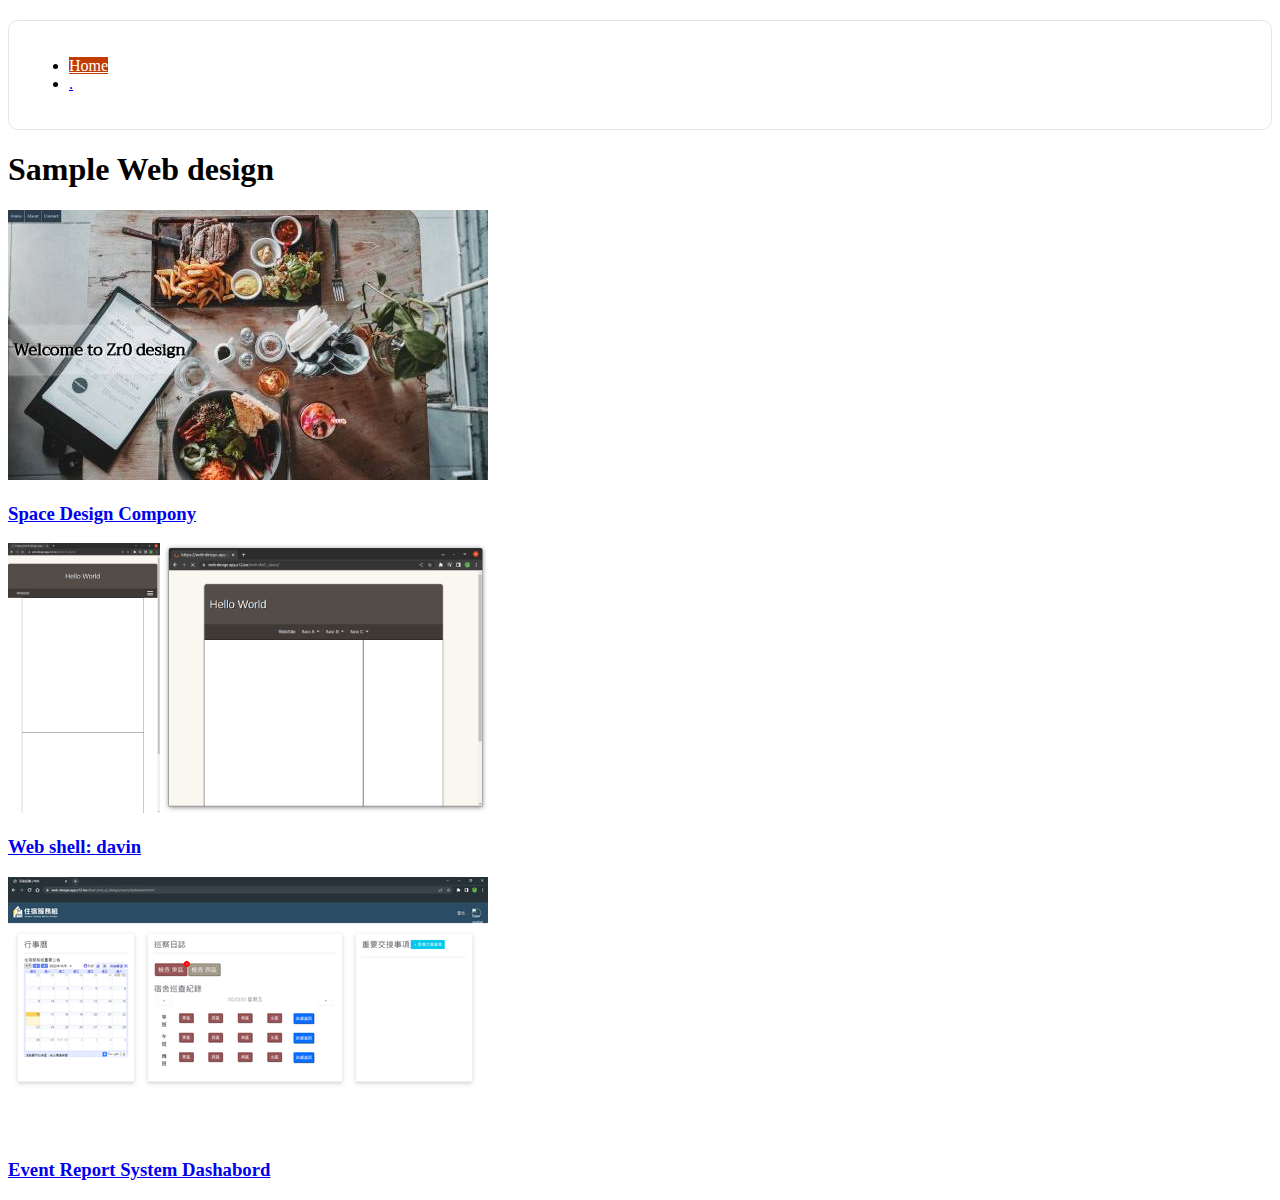
<file: index.html>
<!doctype html>
<html>
<head>
<meta name="viewport" content="width=device-width, initia-scale=1.0">
<link href="https://cdn.jsdelivr.net/npm/bootstrap@5.0.2/dist/css/bootstrap.min.css" rel="stylesheet" integrity="sha384-EVSTQN3/azprG1Anm3QDgpJLIm9Nao0Yz1ztcQTwFspd3yD65VohhpuuCOmLASjC" crossorigin="anonymous">
<link rel="stylesheet" href="./src/css/main-style.css">
</head>
<body>
  <nav class="container">
    <ul class="nav nav-pills">
      <li class="nav-item">
        <a class="nav-link active" href="/">Home</a>
      </li>
      <li class="nav-item">
        <a class="nav-link" href="#"> . </a>
      </li>
    </ul>
  </nav>

  <main class="container">
    <h1>Sample Web design</h1>
    <div class="container">
      <div class="row align-center">
        <div class="col-6">
          <a href="./space-design-compony/">
            <img src="./src/thumbail/space-design-compony.jpg" alt="Space design compony example" class="img-thumbnail">
            <h3 class="text-uppercase">Space Design Compony</h3>
          </a>
        </div>

        <div class="col-6">
          <a href="./web-shell_davin/">
            <img src="./src/thumbail/web-shell_davin.png" alt="An web shell - davin" class="img-thumbnail">
            <h3 class="text-uppercase">Web shell: davin</h3>
          </a>
        </div>

        <div class="col-6">
          <a href="./shsd-pms_ui_design/users/dashboard.html">
            <img src="./src/thumbail/ncu-shsd-pms-dashboard.png" alt="ERS Dashboard" class="img-thumbnail">
            <h3 class="text-uppercase">Event Report System Dashabord</h3>
          </a>
        </div>

      </div>
    </div>
  </main>
</body>
</html>
</file>
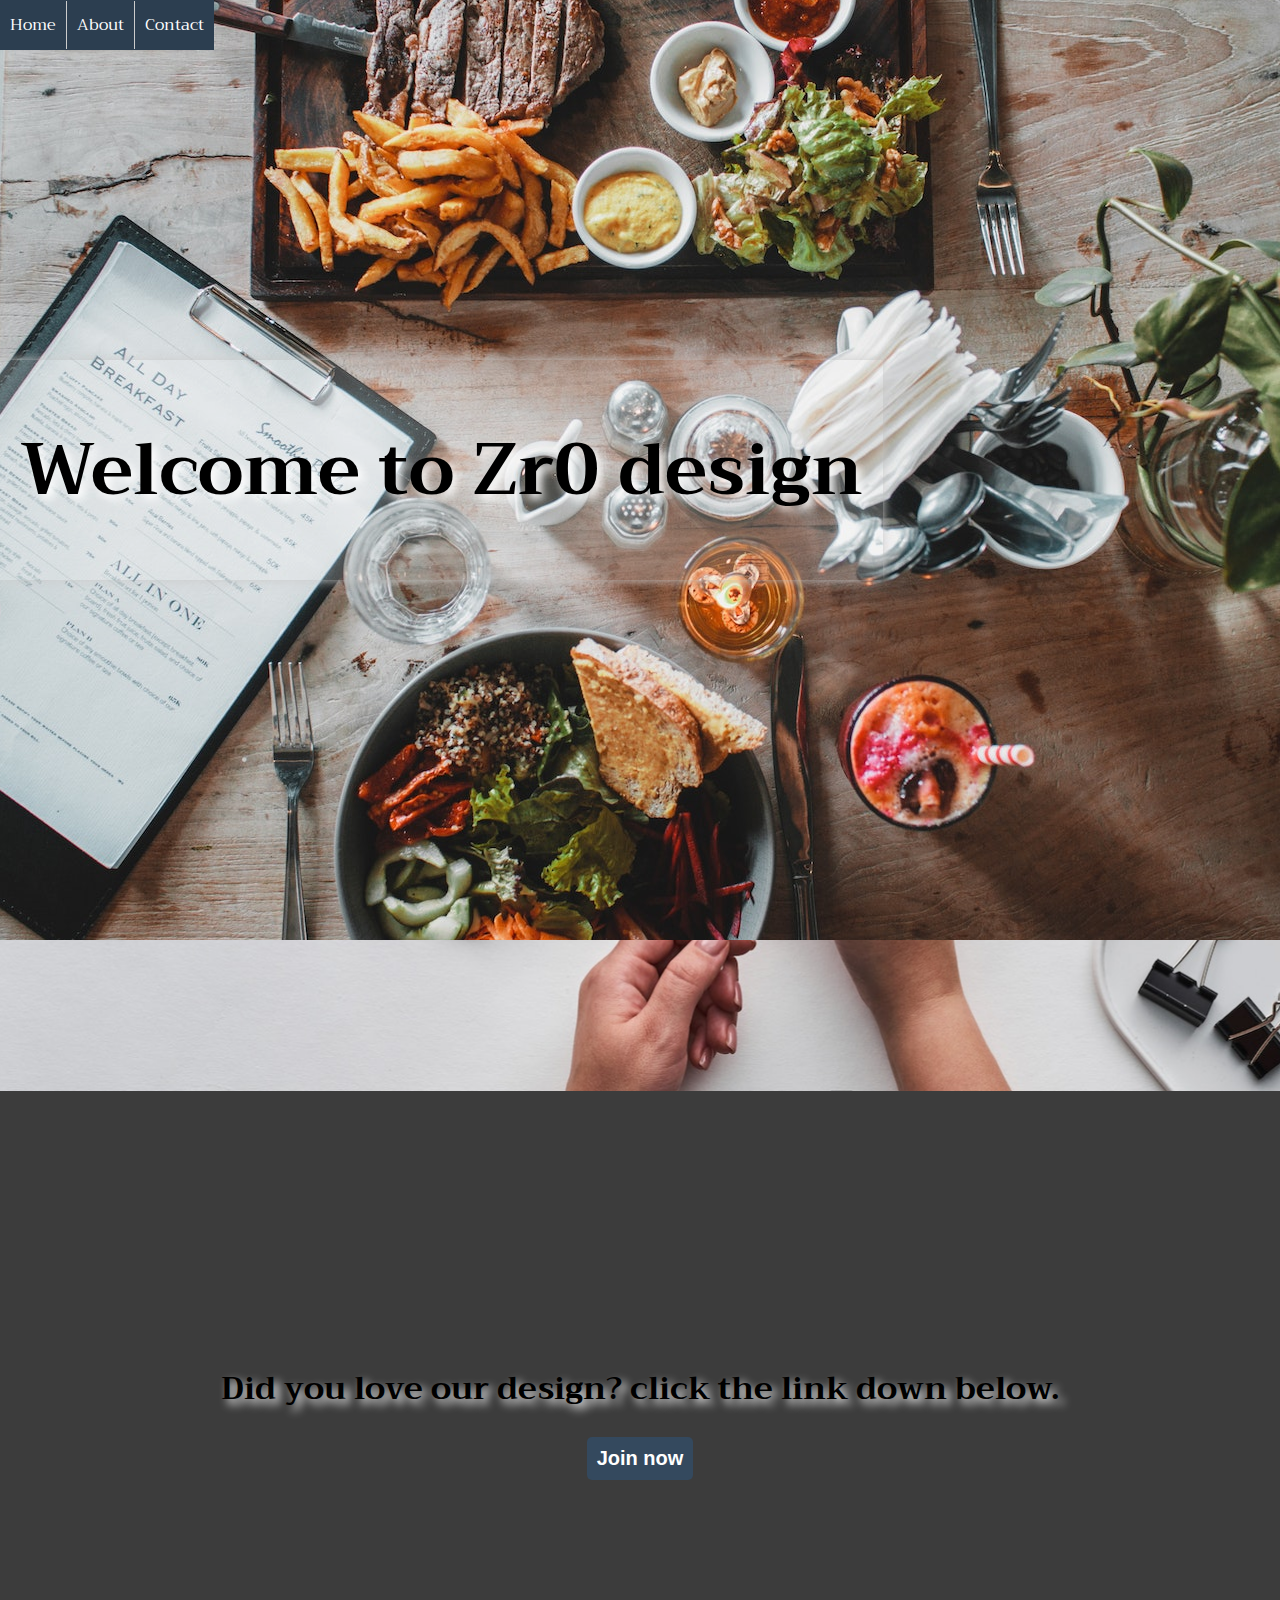
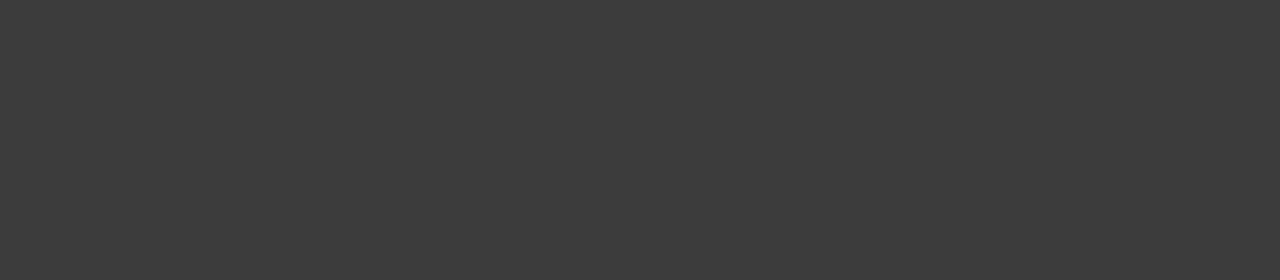
<file: space-design-compony/index.html>
<!DOCTYPE html>
<html lang="en">
<head>
  <meta charset="UTF-8">
  <meta http-equiv="X-UA-Compatible" content="IE=edge">
  <meta name="viewport" content="width=device-width, initial-scale=1.0">
  <title>Space design | Zr0.com </title>
  <link rel="stylesheet" href="https://fonts.googleapis.com/css?family=Trirong">
  <link rel="stylesheet" href="index.css">
</head>
<body>
  <header>
    <nav class="nav-dark">
      <ul>
        <li><a href="index.html">Home</a></li>
        <li><a href="about.html">About</a></li>
        <li><a href="contact.html">Contact</a></li>
      </ul>
    </nav>
  </header>
  <main>
    <div id="main-frame" class="frame-fixtor">
      <div class="blur-text-box">
        <h1 class="h1-title bright-text-light">Welcome to Zr0 design</h1>
      </div>
    </div>
    <!-- <div id="middle-layer"></div> -->
    <div id="second-frame" class="frame-fixtor">
      <div class="text-box">
        <h1 class="w-100 bright-text-light">Did you love our design? click the link down below.</h1>
        <button href="#" class="btn-join-now">Join now</button>
      </div>
    </div>
  </main>
  <footer>

  </footer>
</body>
</html>
</file>
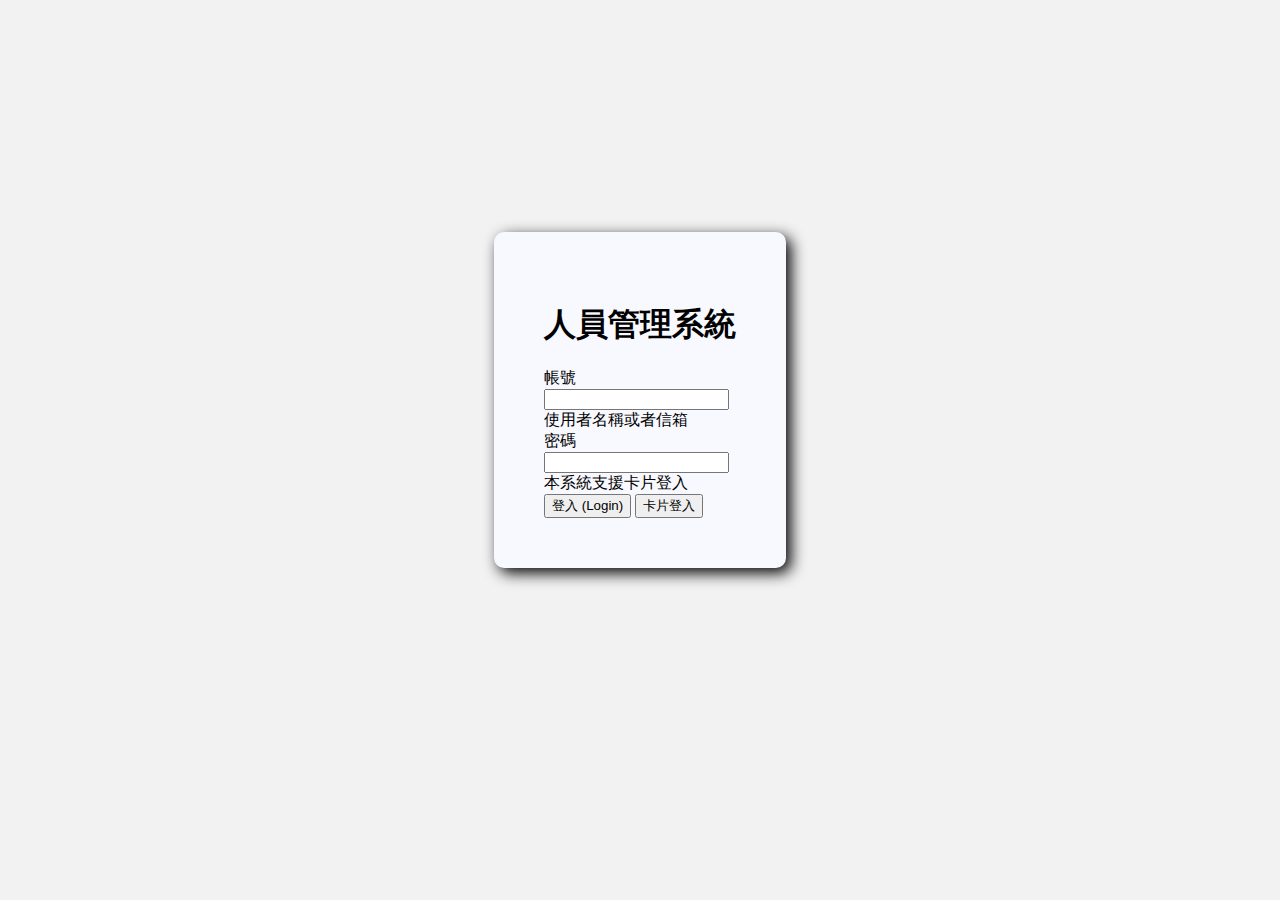
<file: shsd-pms_ui_design/login.html>
<!DOCTYPE html>
<html lang="en">
<head>
  <meta charset="UTF-8">
  <meta http-equiv="X-UA-Compatible" content="IE=edge">
  <meta name="viewport" content="width=device-width, initial-scale=1.0">
  <meta name="viewport" content="width=device-width, user-scalable=no" />
  <title>Login | PMS</title>
  <link href="https://cdn.jsdelivr.net/npm/bootstrap@5.1.3/dist/css/bootstrap.min.css" rel="stylesheet" integrity="sha384-1BmE4kWBq78iYhFldvKuhfTAU6auU8tT94WrHftjDbrCEXSU1oBoqyl2QvZ6jIW3" crossorigin="anonymous">
  <style>
    body{
      margin: 0px auto;
      display: grid;
      justify-content: center;
      align-items: center;
      height:100vh;
      background: #f2f2f2;
      /* background: linear-gradient(0.05turn,#91271af0, #af3121f0) no-repeat; */
      /* background: url('/src/images/new-year.jpg') center center fixed; */
    }
    #app{
      border-radius: 10px;
      background: ghostwhite;
      box-shadow: 5px 5px 15px black;
      margin-top:-100px;
      padding:50px 50px;
    }
    *{
      /* outline: solid; */
    }
  </style>
  <script>
    var vue;
    const holiday_path = "src/images/holiday";
    const holiday_bg = {
      '01-00': `${holiday_path}/new-year.jpg`
    }
    window.onload = function( ){
      let now = new Date(), today = (s_date_format( now )), month = `${("0"+now.getMonth()+1).substr( -2 )}-00`;
      let bg = holiday_bg[ today ] || holiday_bg[ month ];
      if( bg ){
        console.log( bg, `url('${bg}') center center fixed;` );
        document.body.style.background = `url('${bg}')`;
      }
    }
    function s_date_format( d, format ){
      return `${("0"+d.getMonth()+1).substr( -2 )}-${("0"+d.getDate()).substr(-2)}`;
    }
  </script>
</head>
<body>
  <div id="app" class="container border">
    <h1>人員管理系統</h1>
    <form action="/api/v1/user/session" method="POST">
      <div class="row g-3 align-items-center pt-3">
        <div class="col-auto">
          <label for="account" class="col-form-label">帳號</label>
        </div>
        <div class="col-auto">
          <input type="text" id="account" class="form-control" aria-describedby="accountHint">
        </div>
      </div>
      <div class="col-auto">
        <span id="accountHint" class="form-text">
          使用者名稱或者信箱
        </span>
      </div>
      <div class="row g-3 align-items-center pt-3">
        <div class="col-auto">
          <label for="inputPassword6" class="col-form-label">密碼</label>
        </div>
        <div class="col-auto">
          <input type="password" id="inputPassword6" class="form-control" aria-describedby="passwordHint">
        </div>
      </div>
      <div class="col-auto">
        <span id="passwordHint" class="form-text">
          本系統支援卡片登入
        </span>
      </div>
      <div class=" mt-3">
        <button type="submit" class="btn btn-success">登入 (Login)</button>
        <button class="btn btn-outline-primary">卡片登入</button>
      </div>
    </form>
    <!-- <form>
      <div class="mb-3">
        <label for="account" class="form-label lead">帳號</label>
        <input type="email" class="form-control" id="account" >
      </div>
      <div class="mb-3">
        <label for="password" class="form-label lead">密碼</label>
        <input type="password" class="form-control" id="password">
      </div>
      <div class="mb-3 form-check">
        <input type="checkbox" class="form-check-input" id="exampleCheck1">
        <label class="form-check-label" for="exampleCheck1">Check me out</label>
      </div>
      <div class="form-text">本系統支援卡片登入</div>
      <button type="submit" class="btn btn-primary">Submit</button>
    </form> -->
  </div>
</body>
</html>
</file>
<file: src/css/main-style.css>
nav{
  margin: 20px 0px 0px 0px;
  padding: 20px;
  border: 1px solid rgba( 0,0,0,0.1 );
  border-radius: 10px;
}

.nav-item > .active{
  color: white;
  background: #c03c03 !important;
}
</file>
<file: space-design-compony/index.css>
body{
  font-family: "Trirong", serif;
  margin:0px auto;
  background: #3c3c3c;
}

nav > ul{
  position: fixed;
  margin-top: 0px;
  width: auto;
  background: #2c3e50;
  list-style: none;
  display: flex;
  justify-content: center;
  align-items: center;
  height: 50px;
  padding: 0px;
}

nav > ul > li{
  display: flex;
  align-items: center;
  padding: 0px;
}

nav > ul > li > a{
  color: white;
  text-decoration: none;
  padding: 10px;
}
nav > ul > li:not(:last-child) { border-right: 1px solid #ccc; }
/* action affect */
nav > ul > li:hover {
  background: #34495e;
}

nav > ul > li > a:hover{
  color: #68a9d4;
}


.nav-dark{ background: #2c3e50; }

/* theme design */
.nav-light{ background: #ecf0f1; }
.nav-light > ul > li { color: #2c3e50; }
.nav-light > ul > li > a { color: #2c3e50; }

#main-frame{
  display: flex;
  justify-content: left;
  align-items: center;
  height: 100vh;
  background: url('roman.jpg') no-repeat center center fixed;
}

.blur-text-box{
  padding: 0px 20px;
  box-shadow: 0px 0px 10px #ccc;

  background: rgba(255,255,255,0.2);
}

#second-frame{
  display: flex;
  justify-content: center;
  align-items: center;

  height: 100vh;
  background: url('fauxels.jpg') no-repeat center center fixed;
}

.middle-layer{
  height: 50px;
}

.frame-fixtor{
  padding:20px 0px;
}

.btn-join-now{
  background: #34495e;
  color: #fff;
  border: none;
  padding: 10px;
  border-radius: 5px;
  font-size: 20px;
  font-weight: bold;
  cursor: pointer;
}

.text-box{
  display: block;
  width: 100%;
  padding: 20px;
  text-align:center;
}

.bright-text-light{
  text-shadow: 5px 5px 10px white;
}

.h1-title{
  font-size: 4.5rem;
}
</file>
